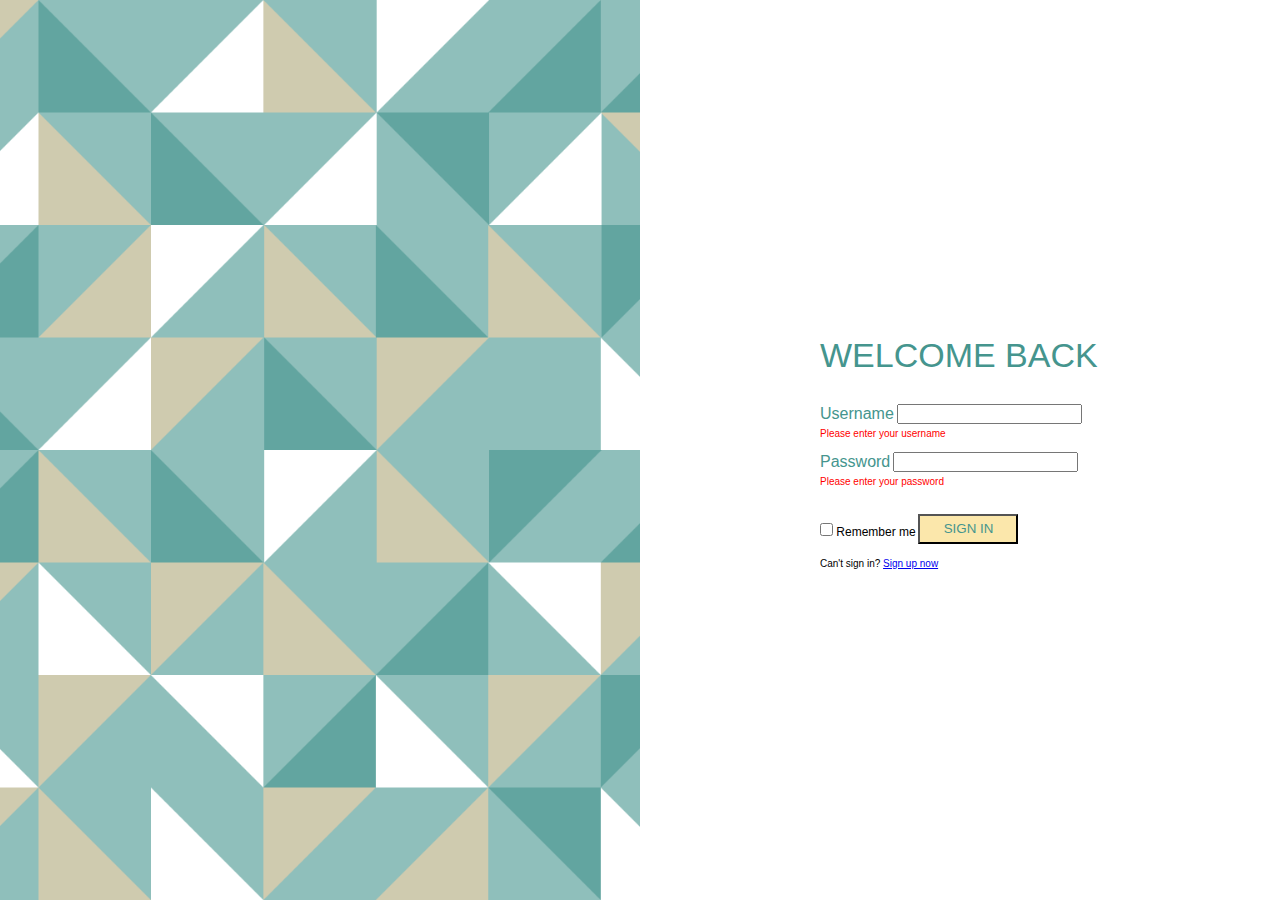
<file: Frontend/index.html>
<!DOCTYPE html>
<html lang="en">
<head>
    <meta charset="UTF-8">
    <meta http-equiv="X-UA-Compatible" content="IE=edge">
    <meta name="viewport" content="width=device-width, initial-scale=1.0">
    <title>Document</title>
    <script>window.location.replace("./page/Login/login.html")</script>
</head>
<body>
    
</body>
</html>
</file>
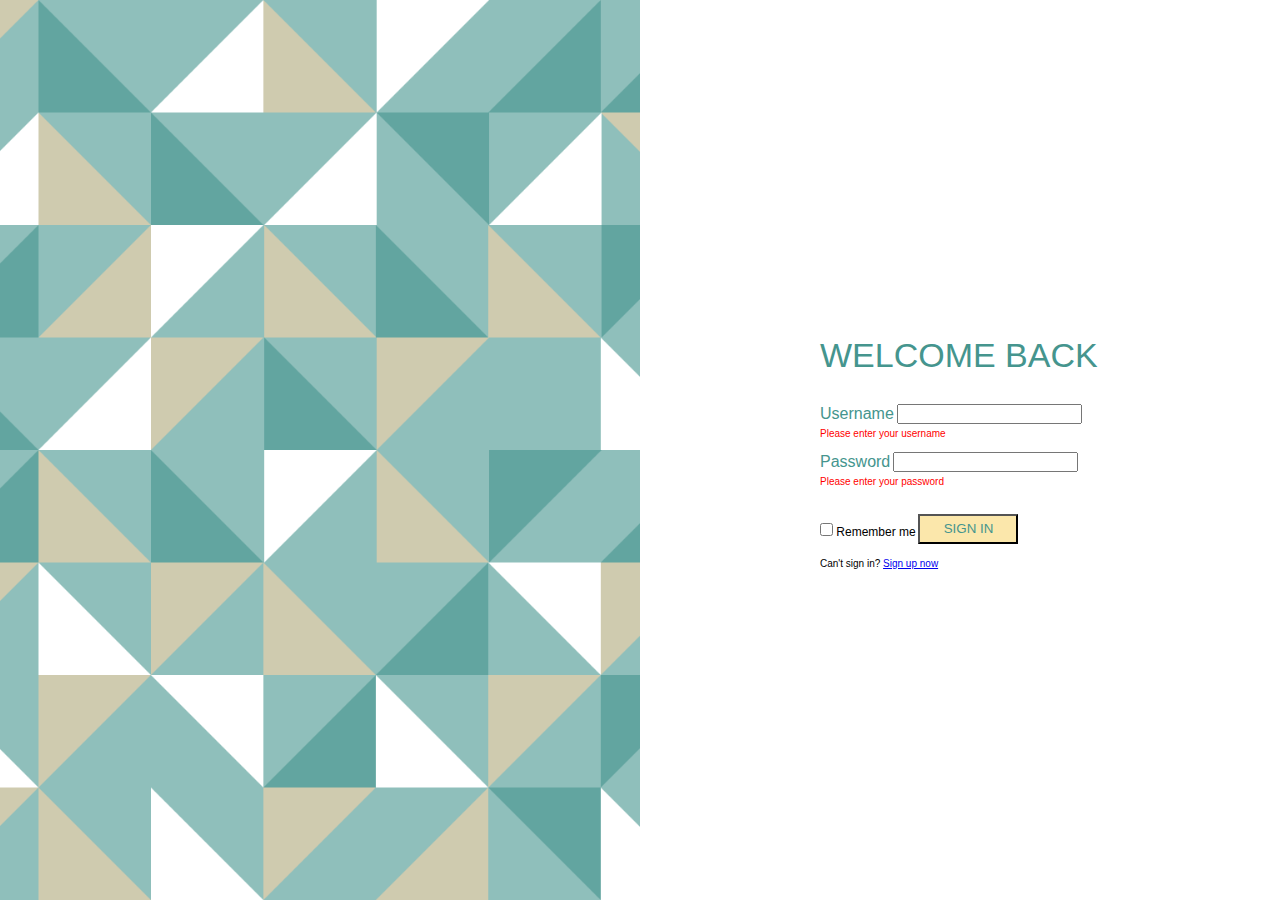
<file: Frontend/page/Login/login.html>
<!DOCTYPE html>
<html lang="en">
<head>
    <meta charset="UTF-8" />
    <meta http-equiv="X-UA-Compatible" content="IE=edge" />
    <meta name="viewport" content="width=device-width, initial-scale=1.0" />

    <!-- Bootstrap v5.3-->
    <link
      href="https://cdn.jsdelivr.net/npm/bootstrap@5.3.0-alpha3/dist/css/bootstrap.min.css"
      rel="stylesheet"
      integrity="sha384-KK94CHFLLe+nY2dmCWGMq91rCGa5gtU4mk92HdvYe+M/SXH301p5ILy+dN9+nJOZ"
      crossorigin="anonymous"
    />

    <script
      src="https://cdn.jsdelivr.net/npm/bootstrap@5.3.0-alpha3/dist/js/bootstrap.bundle.min.js"
      integrity="sha384-ENjdO4Dr2bkBIFxQpeoTz1HIcje39Wm4jDKdf19U8gI4ddQ3GYNS7NTKfAdVQSZe"
      crossorigin="anonymous"
    ></script>

    <!-- CSS File-->
    <link rel="stylesheet" href="./../../style/layout/login-style.css" />
    <link rel="stylesheet" href="./../../style/global.css" />

    <title>Login</title>
</head>
<body>
    <div class="login-container">
        <div class="imgbox">
            <img
                src="./../../static/login-background.png"
                alt="login-background"
            />
        </div>

        <div class="login-sizing">
            <div class="login">
                <h4 class="text-center">WELCOME BACK</h4>

                <form class="needs-validation" id="input-form">
                    <div class="form-group was-validated">
                        <label class="form-label" for="username"><body1>Username</body1></label>
                        <input
                            class="form-control"
                            type="text"
                            id="username"
                            required
                        />
                        <div class="invalid-feedback" id="invalid-username">
                            Please enter your username
                        </div>
                    </div>

                    <div class="form-group was-validated">
                        <label class="form-label" for="password"
                            ><body1>Password</body1></label
                        >
                        <input
                            class="form-control"
                            type="password"
                            id="password"
                            required
                        />
                        <div class="invalid-feedback" id="invalid-password">
                            Please enter your password
                        </div>
                    </div>

                    <div class="form-group form-check remember-me" id="remember-me">
                        <input class="form-check-input" type="checkbox" id="inlineCheckbox2">
                        <label class="form-check-label" for="inlineCheckbox2">Remember me</label>
                    </div>

                    <input
                        id="login-btn"
                        class="btn btn-success w-100"
                        type="submit"
                        value="SIGN IN"
                    />

                    <div>Can't sign in? <a href="../Signup/signup.html">Sign up now</a></div>
                </form>
            </div>
        </div>
    </div>

    <script type= "module" src="login.js"></script>

</body>
</html>
</file>
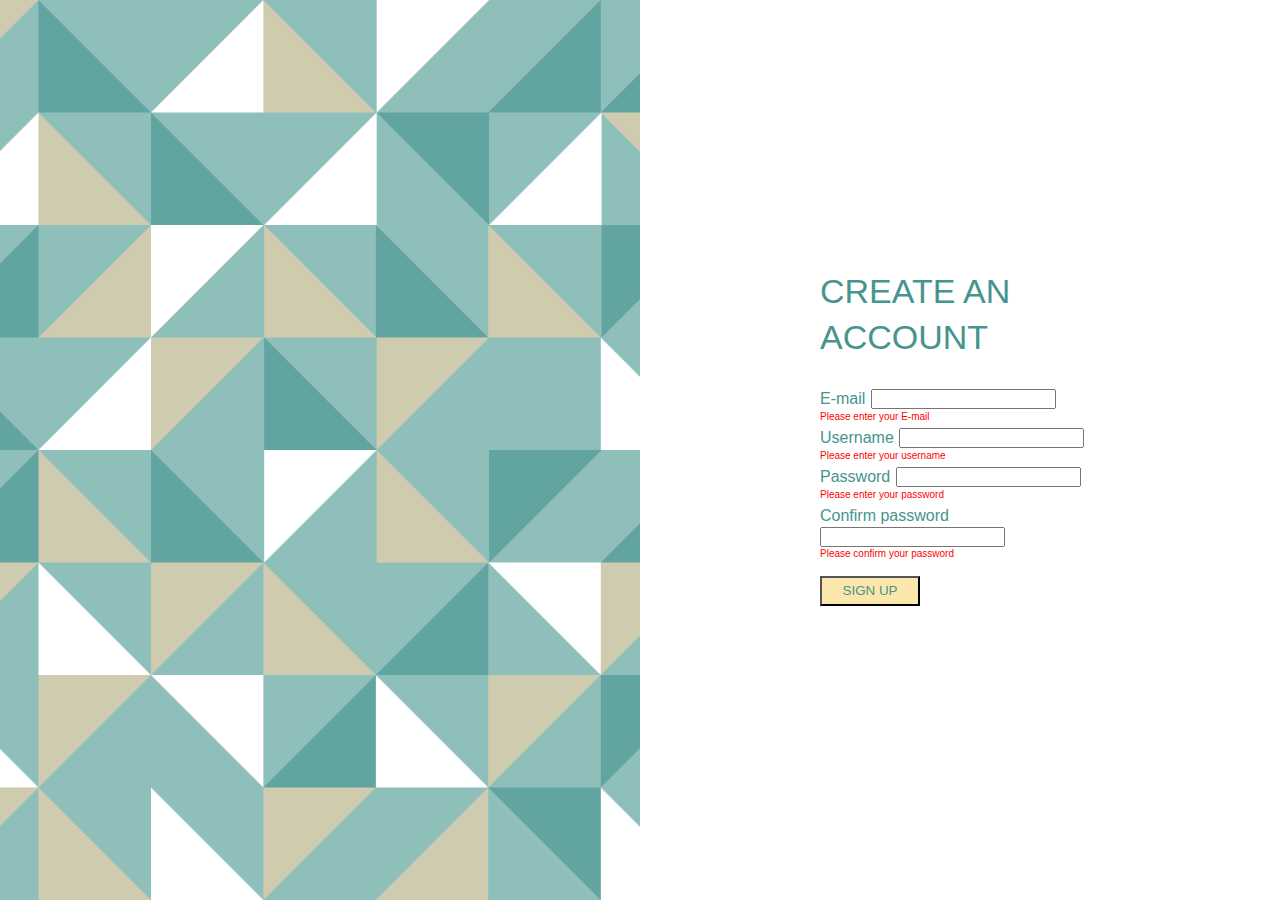
<file: Frontend/page/Sign up/signup.html>
<!DOCTYPE html>
<html lang="en">

<head>
    <meta charset="UTF-8" />
    <meta http-equiv="X-UA-Compatible" content="IE=edge" />
    <meta name="viewport" content="width=device-width, initial-scale=1.0" />

    <!-- Bootstrap v5.3-->
    <link href="https://cdn.jsdelivr.net/npm/bootstrap@5.3.0-alpha3/dist/css/bootstrap.min.css" rel="stylesheet"
        integrity="sha384-KK94CHFLLe+nY2dmCWGMq91rCGa5gtU4mk92HdvYe+M/SXH301p5ILy+dN9+nJOZ" crossorigin="anonymous" />

    <script src="https://cdn.jsdelivr.net/npm/bootstrap@5.3.0-alpha3/dist/js/bootstrap.bundle.min.js"
        integrity="sha384-ENjdO4Dr2bkBIFxQpeoTz1HIcje39Wm4jDKdf19U8gI4ddQ3GYNS7NTKfAdVQSZe"
        crossorigin="anonymous"></script>

    <!-- CSS File-->
    <link rel="stylesheet" href="./../../style/layout/signup.css" />
    <link rel="stylesheet" href="./../../style/global.css" />

    <title>Sign Up</title>
</head>

<body>
    <div class="signup-container">
        <div class="imgbox">
            <img src="./../../static/login-background.png" alt="login-background" />
        </div>

        <div class="signup-sizing">
            <div class="signup">
                <h4 class="text-center">CREATE AN ACCOUNT</h4>

                <form class="needs-validation">
                    <div class="form-group was-validated">
                        <label class="form-label" for="email">
                            <body1>E-mail</body1>
                        </label>
                        <input class="form-control" type="email" id="email" required />
                        <div class="invalid-feedback">
                            Please enter your E-mail
                        </div>
                    </div>

                    <div class="form-group was-validated">
                        <label class="form-label" for="email">
                            <body1>Username</body1>
                        </label>
                        <input class="form-control" type="username" id="username" required />
                        <div class="invalid-feedback">
                            Please enter your username
                        </div>
                    </div>

                    <div class="form-group was-validated">
                        <label class="form-label" for="password">
                            <body1>Password</body1>
                        </label>
                        <input class="form-control" type="password" id="password" required />
                        <div class="invalid-feedback">
                            Please enter your password
                        </div>
                    </div>

                    <div class="form-group was-validated">
                        <label class="form-label" for="password">
                            <body1>Confirm password</body1>
                        </label>
                        <input class="form-control" type="password" id="password-confirm" required />
                        <div class="invalid-feedback">
                            Please confirm your password
                        </div>
                        <div id="password-error" class="invalid-feedback">
                            Passwords do not match
                        </div>                        
                    </div>

                    <div class="row justify-content-center">
                        <input class="btn btn-success" type="submit" value="SIGN UP" />
                    </div>

                </form>
            </div>
        </div>
    </div>

    <script type="module" src="signup.js"></script>
</body>

</html>
</file>
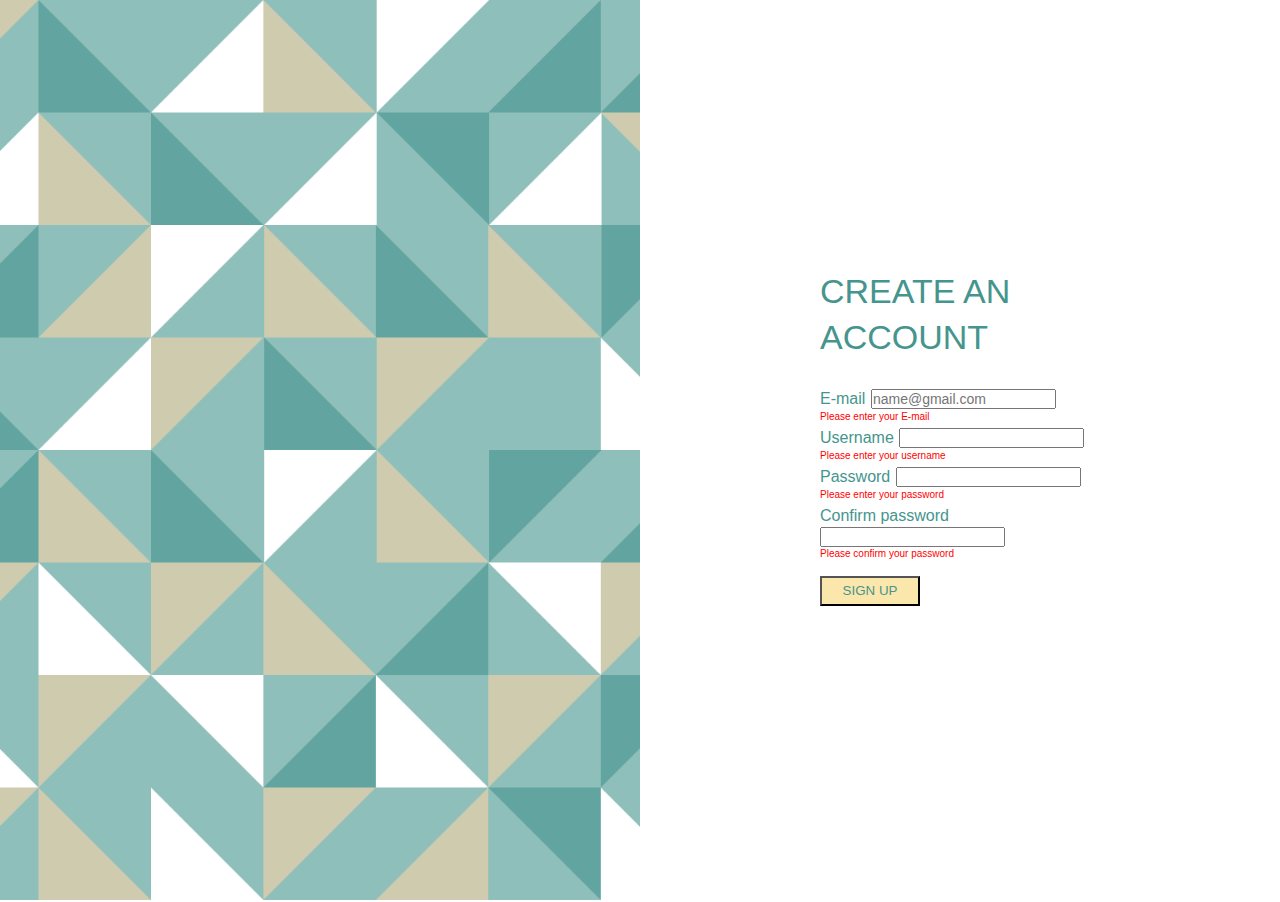
<file: Frontend/page/Signup/signup.html>
<!DOCTYPE html>
<html lang="en">

<head>
    <meta charset="UTF-8" />
    <meta http-equiv="X-UA-Compatible" content="IE=edge" />
    <meta name="viewport" content="width=device-width, initial-scale=1.0" />

    <!-- Bootstrap v5.3-->
    <link href="https://cdn.jsdelivr.net/npm/bootstrap@5.3.0-alpha3/dist/css/bootstrap.min.css" rel="stylesheet"
        integrity="sha384-KK94CHFLLe+nY2dmCWGMq91rCGa5gtU4mk92HdvYe+M/SXH301p5ILy+dN9+nJOZ" crossorigin="anonymous" />

    <script src="https://cdn.jsdelivr.net/npm/bootstrap@5.3.0-alpha3/dist/js/bootstrap.bundle.min.js"
        integrity="sha384-ENjdO4Dr2bkBIFxQpeoTz1HIcje39Wm4jDKdf19U8gI4ddQ3GYNS7NTKfAdVQSZe"
        crossorigin="anonymous"></script>

    <!-- CSS File-->
    <link rel="stylesheet" href="./../../style/layout/signup.css" />
    <link rel="stylesheet" href="./../../style/global.css" />

    <title>Sign Up</title>
</head>

<body>
    <div class="signup-container">
        <div class="imgbox">
            <img src="./../../static/login-background.png" alt="login-background" />
        </div>

        <div class="signup-sizing">
            <div class="signup">
                <h4 class="text-center">CREATE AN ACCOUNT</h4>

                <form class="needs-validation">
                    <div class="form-group was-validated">
                        <label class="form-label" for="email">
                            <body1>E-mail</body1>
                        </label>
                        <input class="form-control" type="email" id="email" pattern="[a-zA-Z0-9._%+-]+@gmail\.com$" placeholder="name@gmail.com" required />
                        <div class="invalid-feedback">
                            Please enter your E-mail
                        </div>
                        <div class="invalid-feedback" id="invalid-email">
                            Email is already taken
                        </div>
                    </div>

                    <div class="form-group was-validated">
                        <label class="form-label" for="email">
                            <body1>Username</body1>
                        </label>
                        <input class="form-control" type="text" id="username" minlength="3" maxlength="32" required/>
                        <div class="invalid-feedback">
                            Please enter your username
                        </div>
                        <div class="invalid-feedback" id="invalid-username">
                            Username is already taken
                        </div>
                    </div>

                    <div class="form-group was-validated">
                        <label class="form-label" for="password">
                            <body1>Password</body1>
                        </label>
                        <input class="form-control" type="password" id="password" minlength="8" maxlength="64" required />
                        <div class="invalid-feedback">
                            Please enter your password
                        </div>
                    </div>

                    <div class="form-group was-validated">
                        <label class="form-label" for="password">
                            <body1>Confirm password</body1>
                        </label>
                        <input class="form-control" type="password" id="password-confirm" minlength="8" maxlength="64" required />
                        <div class="invalid-feedback">
                            Please confirm your password
                        </div>
                        <div id="password-error" class="invalid-feedback">
                            Passwords do not match
                        </div>                        
                    </div>

                    <div class="row justify-content-center">
                        <input class="btn btn-success" type="submit" value="SIGN UP" />
                    </div>

                </form>
            </div>
        </div>
    </div>

    <script type="module" src="signup.js"></script>
</body>

</html>
</file>
<file: Frontend/style/layout/login-style.css>
.login-container {
    display: flex;
    height: 100%;
    width: 100vw;
    padding: 0;
    margin: 0 !important;
}

.imgbox {
    width: 50%;
    height: 100%;
}

.imgbox > img {
    height: 100%;
    width: 100%;
    object-fit: cover;
}

body {
    height: 100vh;
    display: flex;
    align-items: center;
    justify-content: center;
    background: #ffffff;
}

.login-sizing {
    width: 50%;
    height: 100%;
}

.login {
    display: flex;
    flex-direction: column;
    justify-content: center;
    margin: auto;
    height: 100%;
    width: 50%;
    padding: 20px;
    border-radius: 12px;
    background: #ffffff;
}

.login h4 {
    margin-bottom: 25px;
    color: #45958e;
}

.form-label {
    color: #45958e;
}

.signup form .form-group {
    margin-bottom: 12px;
}

.form-check {
    margin-top: 1rem;
    font-size: 1.2rem;
}

#remember-me {
    display: inline-block;
    vertical-align: middle;
}

#inlineCheckbox2 {
    margin-top: 6px;
}

.form-group {
    margin-bottom: 10px;
}

.signup form input[type="submit"] {
    font-size: 20px;
    margin: top 15px;
}

.btn {
    background-color: #fbe7ab;
    color: #45958e;
    margin-top: 15px;
    margin-bottom: 15px;
    width: 100px;
    height: 30px;
}

.form-control {
    font-size: 14px;
}

label {
    font-size: 1.2rem !important;
}
</file>
<file: Frontend/style/global.css>
/* COLOR */

/*
background      #FFFFFF
primary         #000000
secondary       rgba(250, 212, 166, 0.6)
button          rgba(251, 231, 171, 0.6)
extra1          #8FBFBB
extra2          #D4D7C6;
extra3          rgba(217, 25, 25, 0.6);
extra4          rgba(183, 189, 160, 0.96);
*/

* {
  margin: 0;
  padding: 0;
  box-sizing: border-box;
}

html {
  font-size: 62.5%;
  overflow-x: hidden;
}

body {
  font-family: "Roboto", sans-serif;
  line-height: 1;
  font-weight: 400;
}

h1 {
  font-family: "Roboto", sans-serif;
  font-style: normal;
  font-weight: 400;
  font-size: 96px;
  line-height: 131px;
}

h2 {
  font-family: "Roboto", sans-serif;
  font-style: normal;
  font-weight: 400;
  font-size: 60px;
  line-height: 82px;
}

h3 {
  font-family: "Roboto", sans-serif;
  font-style: normal;
  font-weight: 400;
  font-size: 48px;
  line-height: 65px;
}

h4 {
  font-family: "Roboto", sans-serif;
  font-style: normal;
  font-weight: 400;
  font-size: 34px;
  line-height: 46px;
}

h5 {
  font-family: "Roboto", sans-serif;
  font-style: normal;
  font-weight: 400;
  font-size: 24px;
  line-height: 28px;
}

h6 {
  font-family: "Roboto", sans-serif;
  font-style: normal;
  font-weight: 400;
  font-size: 20px;
  line-height: 24px;
}

label {
  font-weight: 400;
  font-size: 20px;
  line-height: 24px;
}

body1 {
  font-family: "Roboto", sans-serif;
  font-style: normal;
  font-weight: 400;
  font-size: 16px;
  line-height: 22px;
}

body2 {
  font-family: "Roboto", sans-serif;
  font-style: normal;
  font-weight: 400;
  font-size: 14px;
  line-height: 19px;
}

subtitile1 {
  font-family: "Roboto", sans-serif;
  font-style: normal;
  font-weight: 400;
  font-size: 16px;
  line-height: 22px;
}

subtitile1 {
  font-family: "Roboto", sans-serif;
  font-style: normal;
  font-weight: 400;
  font-size: 14px;
  line-height: 19px;
}

button {
  font-family: "Roboto", sans-serif;
  font-style: normal;
  font-weight: 400;
  font-size: 14px;
  line-height: 19px;
}

overline {
  font-family: "Roboto", sans-serif;
  font-style: normal;
  font-weight: 400;
  font-size: 10px;
  line-height: 14px;
}

caption {
  font-family: "Roboto", sans-serif;
  font-style: normal;
  font-weight: 400;
  font-size: 12px;
  line-height: 16px;
}

.spinner-wrapper {
  background-color: white;
  position: fixed;
  top: 0;
  left: 0;
  width: 100%;
  height: 100%;
  z-index: 9999;
  display: flex;
  justify-content: center;
  align-items: center;
  transition: all 1s;
  -webkit-transition: all 1s;
  -moz-transition: all 1s;
  -ms-transition: all 1s;
  -o-transition: all 1s;
}

.spinner-border {
  height: 80px;
  width: 80px;
}

.custom-toggle {
  display: none;
  position: absolute;
  right: 0;
  bottom: 0;
  list-style-type: none;
  margin: 0;
  padding: 0;
  border: 1px solid #C7C8C9;
  background-color: white;
  border-radius: 5px;
  transform: translateY(100%);
  -webkit-transform: translateY(100%);
  -moz-transform: translateY(100%);
  -ms-transform: translateY(100%);
  -o-transform: translateY(100%);
  -webkit-border-radius: 5px;
  -moz-border-radius: 5px;
  -ms-border-radius: 5px;
  -o-border-radius: 5px;
}

.toggle-body {
  position: relative;
}

.toggle-body:hover .custom-toggle {
  display: block;
}

.feedback, .invalid-feedback {
  font-family: "Roboto", sans-serif;
  font-style: normal;
  font-weight: 400;
  font-size: 10px;
  line-height: 14px;
  color: red;
}

.confirm-feedback {
  font-family: "Roboto", sans-serif;
  font-style: normal;
  font-weight: 400;
  font-size: 10px;
  line-height: 14px;
  color: green;
}
</file>
<file: Frontend/style/layout/signup.css>
.signup-container {
    display: flex;
    height: 100%;
    width: 100vw;
    padding: 0;
    margin: 0 !important;
}

.imgbox {
    width: 50%;
    height: 100%;
}

.imgbox > img {
    height: 100%;
    width: 100%;
    object-fit: cover;
}

body {
    height: 100vh;
    display: flex;
    align-items: center;
    justify-content: center;
    background: #ffffff;
}

.signup-sizing {
    width: 50%;
    height: 100%;
}

.signup {
    display: flex;
    flex-direction: column;
    justify-content: center;
    margin: auto;
    height: 100%;
    width: 50%;
    padding: 20px;
    border-radius: 12px;
    background: #ffffff;
}

.signup h4 {
    margin-bottom: 25px;
    color: #45958e;
}

.form-label {
    color: #45958e;
}

.signup form {
    margin-bottom: 12px;
}

.login form input[type="submit"] {
    font-size: 20px;
    margin: top 15px;
}

.btn {
    background-color: #fbe7ab;
    color: #45958e;
    margin-top: 15px;
    margin-bottom: 15px;
    width: 100px;
    height: 30px;
}

.form-control {
    font-size: 14px;
}

#password-error {
    display: none;
}

#invalid-email, #invalid-username {
    display: none;
}
</file>
